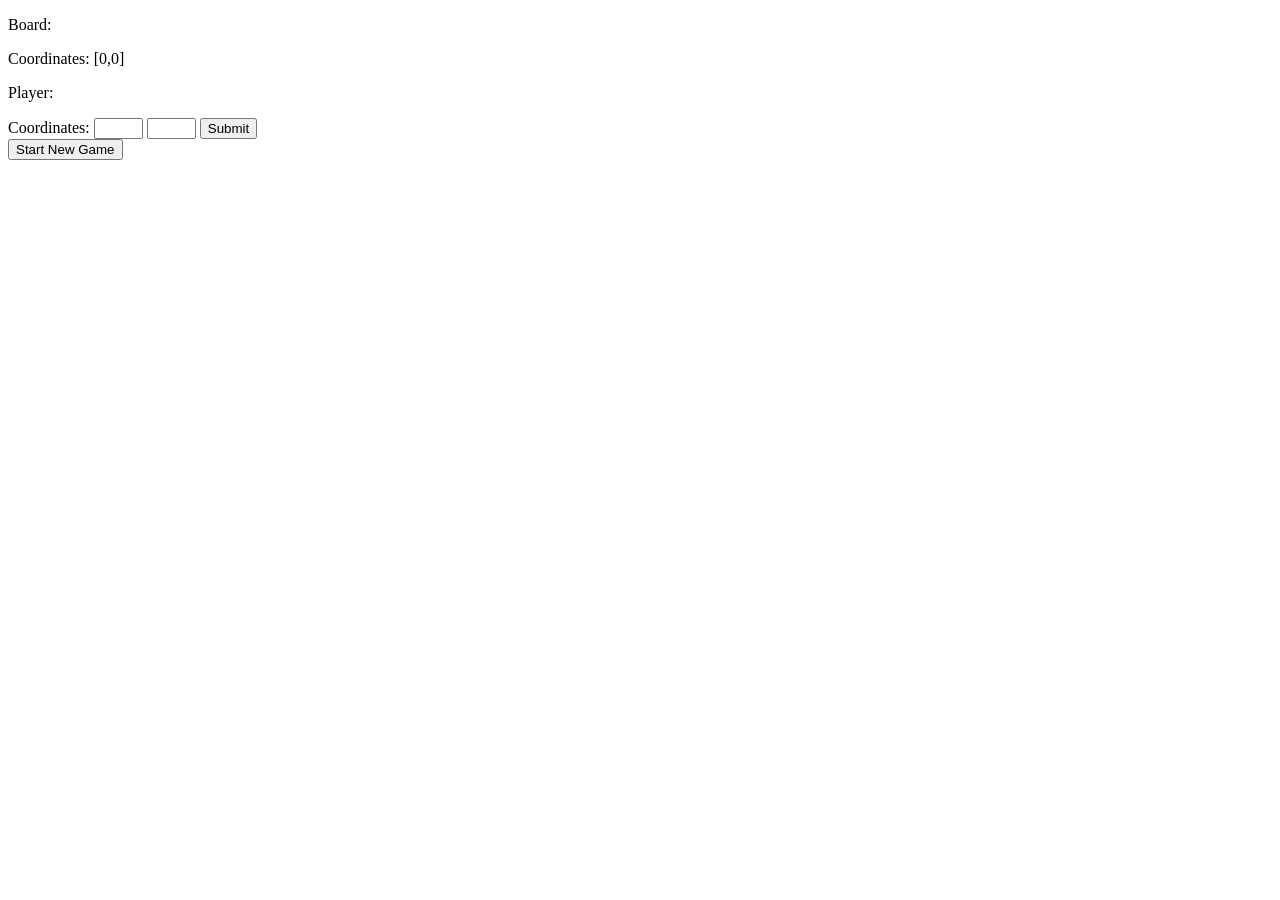
<file: app/2dim.html>
<!DOCTYPE html>
<html>
  <head>
    <title>Choose Coordinates</title>
    <script>

    let userId = localStorage.getItem("userId");

async function play2d(event) {
            event.preventDefault();
            const coords = [
        parseInt(document.getElementById("Coord0").value),
        parseInt(document.getElementById("Coord1").value),
    ];
    const response = await fetch("/play2d", {
        method: "POST",
        headers: { "Content-Type": "application/json" },
        body: JSON.stringify({ coords: coords, user_id: userId }),
    });


    
    if (!response.ok) {
    document.getElementById("number").innerHTML = "Server error: " + response.status;
}

    const data = await response.json();
    document.getElementById("number").innerHTML = coords;
    document.getElementById("board").innerHTML = data.textBoard;
    document.getElementById("player").innerHTML = data.player;

    if (data.victory) {
        document.getElementById("winner").innerHTML = "Player " + (-data.player) + " has won!";
    }
}

        
        


        async function startGame() {
            const response = await fetch("/start2dGame", {
                method: "POST",
                headers: { "Content-Type": "application/json" },
                body: JSON.stringify({ user_id: userId }),
            });

        if (!response.ok) {
            document.getElementById("board").innerHTML = "Server error: " + response.status;
            return;
        }
        
        const data = await response.json();
        userId = data.user_id;
        localStorage.setItem("userId", userId);
        document.getElementById("board").innerHTML = data.textBoard;
        document.getElementById("winner").innerHTML = "";
        document.getElementById("player").innerHTML = 1;
        }


    </script>
  </head>
  <body>
    <p>Board:<br><span id="board"></span></p>
    
    <p>Coordinates: <span id="number">[0,0]</span></p>
    <p>Player: <span id="player"></span></p>
    <form onsubmit = "play2d(event)">
        <label for="fname">Coordinates:</label>
        <input type="text" id="Coord0" name="fCoord0" size="4">
        <input type="text" id="Coord1" name="fCoord1" size="4">
        <input type="submit" value="Submit">
      </form>

      <button onclick="startGame()">Start New Game</button>
      <p><span id="winner"></span></p>
  </body>
</html>
</file>
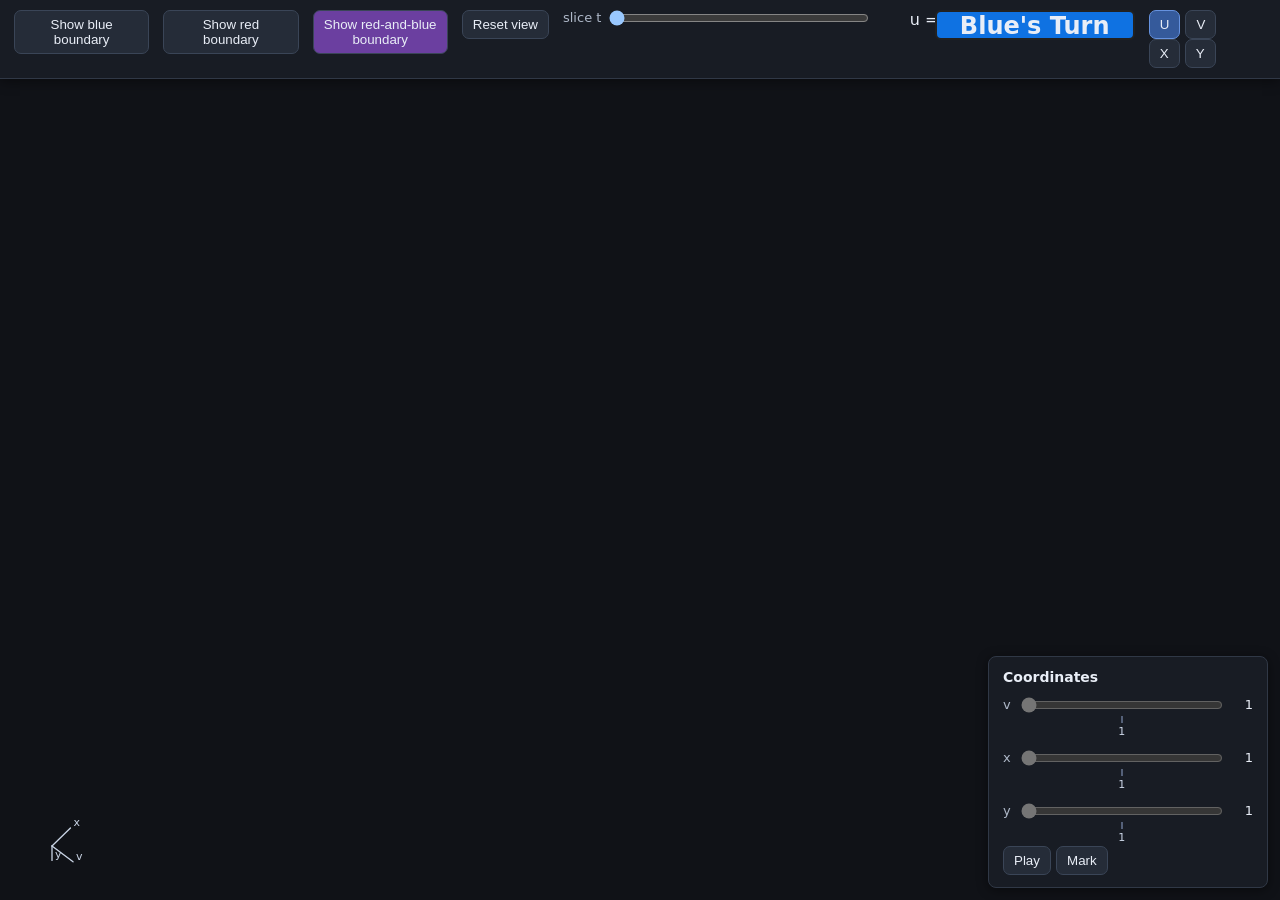
<file: app/4dview.html>
<!doctype html>
<html lang="en">
<head>
<meta charset="utf-8">
<meta name="viewport" content="width=device-width,initial-scale=1">
<title>4D Permutohedron Tessellation Slicer with Boundary Toggles</title>
<style>
  :root{
    color-scheme: dark;
    --bg:#101217; --panel:#181c24; --text:#e9eef7; --muted:#aeb8c8;
    --line:#303846; --btn:#252c38; --btnActive:#355a9b; --btnPurple:#5d3a7d;
  }
  *{box-sizing:border-box}
  html,body{margin:0;height:100%;background:var(--bg);color:var(--text);
    font-family:system-ui,-apple-system,Segoe UI,Roboto,Helvetica,Arial,sans-serif}
  #app{display:grid;grid-template-rows:auto 1fr;height:100%}
  #controls{
    display:grid;grid-template-columns:auto auto auto auto auto auto auto 1fr auto;
    gap:10px 14px;align-items:start;padding:10px 14px;background:var(--panel);
    border-bottom:1px solid var(--line);box-shadow:0 2px 12px #0007;z-index:2
  }
  label{font-size:13px;color:var(--muted);white-space:nowrap}
  input[type=number]{width:68px;background:#0e1117;color:var(--text);border:1px solid var(--line);
    border-radius:6px;padding:5px 7px}
  input[type=range]{width:100%}
  button{
    background:var(--btn);color:var(--text);border:1px solid #3a4557;border-radius:7px;
    padding:6px 10px;cursor:pointer
  }
  button:hover{background:#2c3544}
  button.toggle.active{background:var(--btnActive); border-color:#6692df}
  button.toggle.purple.active{background:var(--btnPurple); border-color:#9d7cc3}
  #canvasWrap{position:relative;min-height:0}
  #victoryBanner{
    position:absolute;top:16px;left:50%;transform:translateX(-50%);z-index:1;
    width:calc(100% - 32px);max-width:560px;padding:16px 24px;
    border-radius:8px;box-shadow:0 2px 12px #0007;color:#fff;
    font-size:clamp(24px,4vw,40px);font-weight:700;text-align:center;
    pointer-events:none;
  }
  canvas{display:block;width:100%;height:100%;cursor:grab;touch-action:none}
  canvas.dragging{cursor:grabbing}
  #coordPanel{
    position:absolute;right:12px;bottom:12px;width:280px;max-width:calc(100% - 24px);
    padding:12px 14px;background:var(--panel);border:1px solid var(--line);
    border-radius:8px;box-shadow:0 2px 12px #0007;
  }
  #coordPanel h2{margin:0 0 12px;font-size:14px;font-weight:600}
  .coordRow{display:grid;grid-template-columns:auto minmax(0,1fr) 2ch;gap:10px;align-items:start}
  .coordRow + .coordRow{margin-top:10px}
  .coordSlider{display:block;margin:0;accent-color:#6692df}
  .coordMarks{position:relative;height:24px;margin:3px 8px 0;pointer-events:none}
  .coordReadout{font-size:13px;text-align:right;font-variant-numeric:tabular-nums}
  #hud{
    position:absolute;left:12px;bottom:12px;padding:8px 10px;border-radius:7px;
    background:#0c0f15c9;border:1px solid #31394a;color:#dbe4f2;font-size:12px;
    line-height:1.45;pointer-events:none;backdrop-filter:blur(4px)
  }
  #TurnDisplay {
    width: 200px;
    height: 30px;
    font-size: 24px;
    font-weight: bold;
    text-align: center;
    margin-bottom: 8px;
    border-radius: 6px;
    border: 2px solid #222;
    color: #000
    background-color: #0f72e2;

}
  .sw{display:inline-block;width:10px;height:10px;border-radius:2px;margin-right:4px;vertical-align:-1px}
  .blue{background:#377dff}.red{background:#ff4f5e}.yellow{background:#ffd84d}
  .purple{background:#6b3fa0}
  .transparent{background:transparent;border:1px solid #d7e0ee}
  .timeBlock{
    display:grid;
    grid-template-columns:auto 1fr auto;
    gap:8px;
    align-items:start;
    min-width:300px;
  }
  .sliderStack{
    position:relative;
    min-width:260px;
    padding-bottom:20px;
  }
  #timeSlider{display:block;margin:0;width:100%}
  #snapMarks{
    position:absolute;left:0;right:0;top:24px;height:16px;
    pointer-events:none;
  }
  .tick{
    position:absolute;transform:translateX(-50%);
    font-size:11px;color:#cdd7e8;text-align:center;white-space:nowrap;
  }
  .tick::before{
    content:"";display:block;width:1px;height:7px;margin:0 auto 2px auto;
    background:#8fa4cb;
  }
  @media (max-width:1250px){
    #controls{grid-template-columns:auto auto auto auto auto 1fr auto;gap:8px 10px}
    .timeBlock{grid-column:1/-1}
  }
</style>
</head>
<body>
<div id="app">
  <div id="controls">
    <button id="the14BoundaryBtn" class="toggle">Show blue boundary</button>
    <button id="the23BoundaryBtn" class="toggle">Show red boundary</button>
    <button id="purpleBoundaryBtn" class="toggle purple">Show red-and-blue boundary</button>
    <button id="resetViewBtn">Reset view</button>

    <div class="timeBlock">
      <label for="timeSlider">slice t</label>
      <div class="sliderStack">
        <input id="timeSlider" type="range" min="1" max="3" step="0.001" value="1">
        <div id="snapMarks"></div>
      </div>
      <span id="timeReadout" style="min-width:112px;text-align:right;color:var(--text)">t = 1.000</span>
    </div>
    <div id="TurnDisplay"><span id="player"></span>'s Turn</div>
    <div class="bannerButtons">
        <button id="uBtn" class="toggle" type="button">U</button>
        <button id="vBtn" class="toggle" type="button">V</button>
        <button id="xBtn" class="toggle" type="button">X</button>
        <button id="yBtn" class="toggle" type="button">Y</button>
      </div>
    
    
  </div>

  <div id="canvasWrap">
    <canvas id="view"></canvas>
    <div id="victoryBanner" role="status" aria-atomic="true" hidden></div>
    <section id="coordPanel" aria-labelledby="coordPanelTitle">
      <h2 id="coordPanelTitle">Coordinates</h2>
      <div class="coordRow">
        <label for="coordSlider1"><div id="axisLabel1">a1</div></label>
        <div>
          <input id="coordSlider1" class="coordSlider" type="range" min="1" max="1" step="1" value="1">
          <div class="coordMarks" aria-hidden="true"></div>
        </div>
        <output class="coordReadout" for="coordSlider1">1</output>
      </div>
      <div class="coordRow">
        <label for="coordSlider2"><div id="axisLabel2">a2</div></label>
        <div>
          <input id="coordSlider2" class="coordSlider" type="range" min="1" max="1" step="1" value="1">
          <div class="coordMarks" aria-hidden="true"></div>
        </div>
        <output class="coordReadout" for="coordSlider2">1</output>
      </div>
      <div class="coordRow">
        <label for="coordSlider3"><div id="axisLabel3">a3</div></label>
        <div>
          <input id="coordSlider3" class="coordSlider" type="range" min="1" max="1" step="1" value="1">
          <div class="coordMarks" aria-hidden="true"></div>
        </div>
        <output class="coordReadout" for="coordSlider3">1</output>
      </div>
      <button id="playBtn">Play</button>
      <button id="markBtn">Mark</button>
    </section>
  </div>
</div>

<script>
"use strict";

const canvas = document.getElementById("view");
const ctx = canvas.getContext("2d");
const timeSlider = document.getElementById("timeSlider");
const timeReadout = document.getElementById("timeReadout");
const snapMarks = document.getElementById("snapMarks");
const resetViewBtn = document.getElementById("resetViewBtn");
const the14BoundaryBtn = document.getElementById("the14BoundaryBtn");
const the23BoundaryBtn = document.getElementById("the23BoundaryBtn");
const purpleBoundaryBtn = document.getElementById("purpleBoundaryBtn");
const coordSliders = [...document.querySelectorAll(".coordSlider")];
const coordReadouts = [...document.querySelectorAll(".coordReadout")];
const coordMarks = [...document.querySelectorAll(".coordMarks")];
const sliderCoords = [1,1,1];
let cells = JSON.parse(localStorage.getItem("renderCells") || "[]");
let timeCoord = JSON.parse(localStorage.getItem("timeCoord") || "0");
let curPlayer = JSON.parse(localStorage.getItem("curPlayer") || "0");
let gameId = new URLSearchParams(window.location.search).get("game_id");
let player = Number(new URLSearchParams(window.location.search).get("player"));
let botResponse 
if (((new URLSearchParams(window.location.search).get("botResponse")) || "false") === "true"){
    botResponse = true;
} else {
    botResponse = false;
}
let gameOver = false;
let checking = false;

const EPS = 1e-8;
function dot(a,b){ let s=0; for(let i=0;i<a.length;i++) s+=a[i]*b[i]; return s; }
function sub(a,b){ return a.map((x,i)=>x-b[i]); }
function mul(a,s){ return a.map(x=>x*s); }
function norm(a){ return Math.sqrt(dot(a,a)); }
function normalize(a){ const n=norm(a)||1; return mul(a,1/n); }
function cross(a,b){ return [a[1]*b[2]-a[2]*b[1], a[2]*b[0]-a[0]*b[2], a[0]*b[1]-a[1]*b[0]]; }
function mean3(points){
  const c=[0,0,0];
  if(points.length===0) return c;
  for(const p of points){ c[0]+=p[0]; c[1]+=p[1]; c[2]+=p[2]; }
  c[0]/=points.length; c[1]/=points.length; c[2]/=points.length;
  return c;
}
function edgeKey3(a,b){
  const qa = a.map(x=>Math.round(x*1e7)).join(",");
  const qb = b.map(x=>Math.round(x*1e7)).join(",");
  return qa < qb ? qa + "|" + qb : qb + "|" + qa;
}

const V5 = [];
for(let i=0;i<4;i++){
  const v = [-1,-1,-1,-1,-1];
  v[i]=4;
  V5.push(v);
}
const Q = [];
for(const vin of V5){
  let w = vin.slice();
  for(const q of Q) w = sub(w, mul(q, dot(w,q)));
  Q.push(normalize(w));
}
const B = V5.map(v => Q.map(q => dot(v,q)));
const BT = B[3][3];
const TSLICE_HALF_WIDTH = 1/5;

function mapH5to4(x){ return Q.map(q => dot(x,q)); }

function permutations(arr){
  const out=[];
  function rec(a,l){
    if(l===a.length){ out.push(a.slice()); return; }
    for(let i=l;i<a.length;i++){
      [a[l],a[i]]=[a[i],a[l]];
      rec(a,l+1);
      [a[l],a[i]]=[a[i],a[l]];
    }
  }
  rec(arr.slice(),0);
  return out;
}

const perms5 = permutations([-2,-1,0,1,2]);
const verts4 = perms5.map(mapH5to4);

const facetMasks = [];
for(let mask=1; mask<31; mask++){
  const k = [0,1,2,3,4].reduce((s,i)=>s+((mask>>i)&1),0);
  const rhs = k*(5-k)/2;
  facetMasks.push({mask,k,rhs});
}
function onFacet(v5, F){
  let s=0;
  for(let i=0;i<5;i++) if((F.mask>>i)&1) s+=v5[i];
  return Math.abs(s-F.rhs)<1e-7;
}
const vertFacet = perms5.map(v => facetMasks.map(F => onFacet(v,F)));

const edgeSet = new Set(), edges=[];
const vIndex = new Map(perms5.map((p,i)=>[p.join(","),i]));
for(let i=0;i<perms5.length;i++){
  const p=perms5[i];
  for(let val=-2; val<2; val++){
    const a=p.indexOf(val), b=p.indexOf(val+1);
    const q=p.slice(); [q[a],q[b]]=[q[b],q[a]];
    const j=vIndex.get(q.join(","));
    const lo=Math.min(i,j), hi=Math.max(i,j), key=lo+"-"+hi;
    if(!edgeSet.has(key)){
      edgeSet.add(key);
      const common=[];
      for(let f=0;f<facetMasks.length;f++) if(vertFacet[lo][f] && vertFacet[hi][f]) common.push(f);
      edges.push({i:lo,j:hi,facets:common});
    }
  }
}

let baseTauMin=Infinity, baseTauMax=-Infinity;
for(const p of verts4){
  baseTauMin=Math.min(baseTauMin,p[3]);
  baseTauMax=Math.max(baseTauMax,p[3]);
}

function key3(p){ return p.map(x=>Math.round(x*1e7)).join(","); }
function unique3(points){
  const m=new Map();
  for(const p of points) m.set(key3(p),p);
  return [...m.values()];
}
function orderPolygon(points){
  points=unique3(points);
  if(points.length<3) return points;
  const c=mean3(points);
  let u=null,n=null;
  for(let i=0;i<points.length && !n;i++){
    const a=sub(points[i],c);
    if(norm(a)<EPS) continue;
    for(let j=i+1;j<points.length;j++){
      const b=sub(points[j],c);
      const cr=cross(a,b);
      if(norm(cr)>1e-7){ u=normalize(a); n=normalize(cr); break; }
    }
  }
  if(!n) return points;
  const v=normalize(cross(n,u));
  return points.slice().sort((p1,p2)=>{
    const a=sub(p1,c), b=sub(p2,c);
    return Math.atan2(dot(a,v),dot(a,u))-Math.atan2(dot(b,v),dot(b,u));
  });
}

function slicePermutohedron(deltaTau){
  if(deltaTau < baseTauMin-1e-7 || deltaTau > baseTauMax+1e-7)
    return {faces:[], centroid:[0,0,0]};

  const facetPoints = Array.from({length:facetMasks.length},()=>[]);
  const all=[];
  for(const e of edges){
    const A=verts4[e.i], Bp=verts4[e.j];
    const ta=A[3], tb=Bp[3];
    const pts=[];
    if(Math.abs(ta-tb)<1e-10){
      if(Math.abs(deltaTau-ta)<1e-7){
        pts.push(A.slice(0,3), Bp.slice(0,3));
      }
    }else{
      const u=(deltaTau-ta)/(tb-ta);
      if(u>-1e-8 && u<1+1e-8){
        pts.push([
          A[0]+u*(Bp[0]-A[0]),
          A[1]+u*(Bp[1]-A[1]),
          A[2]+u*(Bp[2]-A[2])
        ]);
      }
    }
    for(const p of pts){
      all.push(p);
      for(const f of e.facets) facetPoints[f].push(p);
    }
  }

  const uniq = unique3(all);
  const centroid = mean3(uniq);
  const faces=[];
  for(let f=0; f<facetPoints.length; f++){
    const poly=orderPolygon(facetPoints[f]);
    if(poly.length>=3){
      const clean=[];
      for(let i=0;i<poly.length;i++){
        const prev=poly[(i+poly.length-1)%poly.length];
        const cur=poly[i];
        const next=poly[(i+1)%poly.length];
        if(norm(cross(sub(cur,prev),sub(next,cur)))>1e-7) clean.push(cur);
      }
      if(clean.length>=3) faces.push(clean);
    }
  }
  return {faces, centroid};
}

let N = cells.length;
let tNormMin=1, tNormMax=3, currentTNorm=1;
let yaw=-0.72, pitch=0.54, zoom=1;
let dragging=false, lastX=0,lastY=0;
let sliderDragging=false, snapRAF=null;
let globalCenter=[0,0,0];
let show14Boundary=false;
let show23Boundary=false;
let showPurpleBoundary=false;

function hash4(a,b,c,d,s){
  let x=(s ^ Math.imul(a,0x9e3779b1) ^ Math.imul(b,0x85ebca6b) ^
         Math.imul(c,0xc2b2ae35) ^ Math.imul(d,0x27d4eb2f))>>>0;
  x ^= x>>>16; x=Math.imul(x,0x7feb352d)>>>0;
  x ^= x>>>15; x=Math.imul(x,0x846ca68b)>>>0;
  x ^= x>>>16;
  return x>>>0;
}

function isBoundaryIndex(v){ return v === 0 || v === N+1; }

function is14BoundaryCell(a1,a2,a3,a4){
  return show14Boundary &&
    (a2 >= 1 && a2 <= N) &&
    (a3 >= 1 && a3 <= N) &&
    (a1 >= 0 && a1 <= N+1) &&
    (a4 >= 0 && a4 <= N+1) &&
    (isBoundaryIndex(a1) || isBoundaryIndex(a4));
}

function is23BoundaryCell(a1,a2,a3,a4){
  return show23Boundary &&
    (a1 >= 1 && a1 <= N) &&
    (a4 >= 1 && a4 <= N) &&
    (a2 >= 0 && a2 <= N+1) &&
    (a3 >= 0 && a3 <= N+1) &&
    (isBoundaryIndex(a2) || isBoundaryIndex(a3));
}

// Remaining outer-boundary cells in [0,N+1]^4 \ [1,N]^4 that are not in the
// blue boundary or red boundary. Equivalently: at least one of a1,a4 is on
// the boundary AND at least one of a2,a3 is on the boundary.
function isPurpleBoundaryCell(a1,a2,a3,a4){
  if(!showPurpleBoundary) return false;
  if(!(a1 >= 0 && a1 <= N+1 && a2 >= 0 && a2 <= N+1 && a3 >= 0 && a3 <= N+1 && a4 >= 0 && a4 <= N+1)) return false;
  if(is14BoundaryCell(a1,a2,a3,a4) || is23BoundaryCell(a1,a2,a3,a4)) return false;
  const out14 = isBoundaryIndex(a1) || isBoundaryIndex(a4);
  const out23 = isBoundaryIndex(a2) || isBoundaryIndex(a3);
  return out14 && out23;
}

function isInteriorCell(a1,a2,a3,a4){
  return (a1 >= 1 && a1 <= N) &&
         (a2 >= 1 && a2 <= N) &&
         (a3 >= 1 && a3 <= N) &&
         (a4 >= 1 && a4 <= N);
}

function cellExists(a1,a2,a3,a4){
  return isInteriorCell(a1,a2,a3,a4) || is14BoundaryCell(a1,a2,a3,a4) || is23BoundaryCell(a1,a2,a3,a4) || isPurpleBoundaryCell(a1,a2,a3,a4);
}

function colorIndex(a1,a2,a3,a4){
  if(timeCoord === 0 || timeCoord === 2) {
    if(is14BoundaryCell(a1,a2,a3,a4)) return 0;
    if(is23BoundaryCell(a1,a2,a3,a4)) return 1;}
  else{
    if(is14BoundaryCell(a1,a2,a3,a4)) return 1;
    if(is23BoundaryCell(a1,a2,a3,a4)) return 0;}

  if(isPurpleBoundaryCell(a1,a2,a3,a4)) return 4;

  let cellColor = cells[a1 - 1][a2 - 1][a3 - 1][a4 - 1];

  if (cellColor === 0 || cellColor === 1) return cellColor;

  if (a1 === sliderCoords[0] && a2 === sliderCoords[1] && a3 === sliderCoords[2]) return 5;
  
  return cells[a1 - 1][a2 - 1][a3 - 1][a4 - 1];
}

uBtn.addEventListener("click", ()=>{
 let timeCoord = JSON.parse(localStorage.getItem("timeCoord") || "0");
 if (timeCoord === 1 || timeCoord === 3) {
  swapBoundaries();
 }
 localStorage.setItem("timeCoord", 0);
 writeRenderCells();
 render();
 updateButtonStates();
});
xBtn.addEventListener("click", ()=>{
let timeCoord = JSON.parse(localStorage.getItem("timeCoord") || "0");
 if (timeCoord === 0 || timeCoord === 2) {
  swapBoundaries();
 }
 localStorage.setItem("timeCoord", 1);
 writeRenderCells();
 render();
 updateButtonStates();
});
vBtn.addEventListener("click", ()=>{
 let timeCoord = JSON.parse(localStorage.getItem("timeCoord") || "0");
 if (timeCoord === 1 || timeCoord === 3) {
  swapBoundaries();
 }
 localStorage.setItem("timeCoord", 2);
 writeRenderCells();
 render();
 updateButtonStates();
});
yBtn.addEventListener("click", ()=>{
 let timeCoord = JSON.parse(localStorage.getItem("timeCoord") || "0");
 if (timeCoord === 0 || timeCoord === 2) {
  swapBoundaries();
 }
 localStorage.setItem("timeCoord", 3);
 writeRenderCells();
 render();
 updateButtonStates();
});


function swapBoundaries(){
 let temp = show23Boundary;
 show23Boundary = show14Boundary;
 show14Boundary = temp;
}


const palettes = [
  {name:"blue",   rgb:[55,125,255]},
  {name:"red",    rgb:[255,79,94]},
  {name:"yellow", rgb:[255,216,77]},
  {name:"transparent", rgb:[225,234,246]},
  {name:"purple", rgb:[107,63,160]},
  {name:"green", rgb:[51,204,51]}
];

function center4(a1,a2,a3,a4){
  const aa=[a1,a2,a3,a4], c=[0,0,0,0];
  for(let i=0;i<4;i++) for(let k=0;k<4;k++) c[k]+=aa[i]*B[i][k];
  return c;
}
function recomputeGlobalCenter(){
  const c=center4((N+1)/2,(N+1)/2,(N+1)/2,(N+1)/2);
  globalCenter=c.slice(0,3);
}
function updateTickMarks(){
  snapMarks.innerHTML="";
  const span=tNormMax-tNormMin || 1;
  for(let k=tNormMin;k<=tNormMax;k++){
    const tick=document.createElement("div");
    tick.className="tick";
    tick.style.left=(100*(k-tNormMin)/span)+"%";
    tick.textContent=String(k);
    snapMarks.appendChild(tick);
  }
}
function setSliderToNorm(v){
  currentTNorm=Math.max(tNormMin, Math.min(tNormMax, v));
  timeSlider.value=currentTNorm;
}
function cancelSnap(){
  if(snapRAF!==null){ cancelAnimationFrame(snapRAF); snapRAF=null; }
}
function startSnap(){
  cancelSnap();
  const target=Math.max(tNormMin, Math.min(tNormMax, Math.round(currentTNorm)));
  function step(){
    const diff=target-currentTNorm;
    if(Math.abs(diff)<5e-4){
      setSliderToNorm(target);
      render();
      snapRAF=null;
      return;
    }
    setSliderToNorm(currentTNorm + diff*0.18);
    render();
    snapRAF=requestAnimationFrame(step);
  }
  snapRAF=requestAnimationFrame(step);
}
function updateButtonStates(){
  timeCoord = JSON.parse(localStorage.getItem("timeCoord") || "0");
  the14BoundaryBtn.classList.toggle("active", show14Boundary);
  the14BoundaryBtn.textContent = timeCoord === 1 || timeCoord === 3 ? (show14Boundary ? "Hide red boundary" : "Show red boundary") : (show14Boundary ? "Hide blue boundary" : "Show blue boundary");
  the23BoundaryBtn.classList.toggle("active", show23Boundary);
  the23BoundaryBtn.textContent = timeCoord === 1 || timeCoord === 3 ? (show23Boundary ? "Hide blue boundary" : "Show blue boundary") : (show23Boundary ? "Hide red boundary" : "Show red boundary");
  purpleBoundaryBtn.classList.toggle("active", showPurpleBoundary);
  purpleBoundaryBtn.textContent = showPurpleBoundary ? "Hide red-and-blue boundary" : "Show red-and-blue boundary";
  let axisNames = ["u", "x", "v", "y"];
  let renderOrder = [0,0,0,0];
        renderOrder[3] = JSON.parse(localStorage.getItem("timeCoord") || "0");
        if (renderOrder[3] === 0 || renderOrder[3] === 2){
          renderOrder[0] = 2 - renderOrder[3];
          renderOrder[1] = 1;
          renderOrder[2] = 3;
        }
        else {
          renderOrder[0] = 4 - renderOrder[3];
          renderOrder[1] = 0;
          renderOrder[2] = 2;
        }
    document.getElementById("axisLabel1").innerHTML = axisNames[renderOrder[0]];
    document.getElementById("axisLabel2").innerHTML = axisNames[renderOrder[1]];
    document.getElementById("axisLabel3").innerHTML = axisNames[renderOrder[2]];
    uBtn.classList.toggle("active", timeCoord === 0);
    xBtn.classList.toggle("active", timeCoord === 1);
    vBtn.classList.toggle("active", timeCoord === 2);
    yBtn.classList.toggle("active", timeCoord === 3);
}
function needsWideTimeRange(){
  return show14Boundary || showPurpleBoundary;
}
function updateTimeRange(keepValue=true){
  const old = currentTNorm;
  tNormMin = needsWideTimeRange() ? 0 : 1;
  tNormMax = needsWideTimeRange() ? (N+1) : N;
  timeSlider.min=tNormMin;
  timeSlider.max=tNormMax;
  timeSlider.step=Math.max(0.001, (tNormMax-tNormMin)/2000);
  if(keepValue){
    setSliderToNorm(old);
  }else{
    setSliderToNorm(Math.round((tNormMin+tNormMax)/2));
  }
  updateTickMarks();
}

function setCoordSlider(index,value){
  sliderCoords[index]=Math.max(1,Math.min(Math.max(1,N),Math.round(value)));
  coordSliders[index].value=sliderCoords[index];
  coordReadouts[index].value=sliderCoords[index];
}
function updateCoordSliders(){
  const max=Math.max(1,N);
  coordSliders.forEach((slider,index)=>{
    slider.max=max;
    slider.disabled=N<1;
    setCoordSlider(index,sliderCoords[index]);
    coordMarks[index].replaceChildren();
    for(let k=1;k<=max;k++){
      const tick=document.createElement("div");
      tick.className="tick";
      tick.style.left=(max===1 ? 50 : 100*(k-1)/(max-1))+"%";
      tick.textContent=String(k);
      coordMarks[index].appendChild(tick);
    }
  });
}

async function mark(coords){
    let markedCoords = JSON.parse(localStorage.getItem("markedCoords") || "[]");
    let coordOrder = JSON.parse(localStorage.getItem("coordOrder") || "[0,1,2,3]");
        for (let i = 0; i < markedCoords.length; i++) {
            if (markedCoords[i][0] === coords[0] && markedCoords[i][1] === coords[1] && markedCoords[i][2] === coords[2] && markedCoords[i][3] === coords[3]) {
              markedCoords.splice(i, 1);
              localStorage.setItem("markedCoords", JSON.stringify(markedCoords));
              const response = await fetch("/getBoard4d", {
              method: "POST",
              headers: { "Content-Type": "application/json" },
              body: JSON.stringify({ user_id: gameId, coordOrder: coordOrder}),
              });
            if (!response.ok) {
            document.getElementById("hexGrid").innerHTML = "Server error: " + response.status;
            return;
            }
            const data = await response.json();
            writeRenderCells();
            render();
            return;
          }
        }
        markedCoords.push(coords);
        localStorage.setItem("markedCoords", JSON.stringify(markedCoords));
        const response = await fetch("/getBoard4d", {
              method: "POST",
              headers: { "Content-Type": "application/json" },
              body: JSON.stringify({ user_id: gameId, coordOrder: coordOrder}),
              });
            if (!response.ok) {
            document.getElementById("hexGrid").innerHTML = "Server error: " + response.status;
            return;
            }
            const data = await response.json();
            writeRenderCells();
            render();
            return;
          }

function victory(winner){
  if(winner !== 1 && winner !== -1) return;
  const banner = document.getElementById("victoryBanner");
  banner.textContent = winner === 1 ? "Blue Has Won" : "Red Has Won";
  banner.style.backgroundColor = winner === 1 ? "#0f72e2" : "#d20d0d";
  banner.hidden = false;
  gameOver = true;
}

async function play(isMark = false) {
       if (curPlayer === -player){return;}
        let storedCells = JSON.parse(localStorage.getItem("storedCells") || "[]");
        localStorage.setItem("triangles", JSON.stringify([]));
        localStorage.setItem("edges", JSON.stringify([]));
        let coordOrder = JSON.parse(localStorage.getItem("coordOrder") || "[0,1,2,3]");
        timeCoord = JSON.parse(localStorage.getItem("timeCoord") || "0");
        let ogCoords = [0,0,0,0];

        ogCoords[timeCoord] = storedCells.length - Math.round(timeSlider.value);

        if (timeCoord === 0 || timeCoord === 2){
          ogCoords[2 - timeCoord] = storedCells.length - sliderCoords[0];
          ogCoords[1] = storedCells.length - sliderCoords[1];
          ogCoords[3] = storedCells.length - sliderCoords[2];
        }
        else{
          ogCoords[4 - timeCoord] = storedCells.length - sliderCoords[0];
          ogCoords[0] = storedCells.length - sliderCoords[1];
          ogCoords[2] = storedCells.length - sliderCoords[2];
        }

        let coords = [0,0,0,0];

        for (let i = 0; i < coords.length; i++) {
          coords[i] = ogCoords[coordOrder[i]];
        }

        if (isMark){
          mark(coords);
          return;
        }


        if (storedCells[coords[0]][coords[1]][coords[2]][coords[3]] !== 0){
          return;
        }
        console.log(coords);

        if (gameOver || !gameId) return;

        const response = await fetch("/play4d", {
          method: "POST",
          headers: { "Content-Type": "application/json" },
          body: JSON.stringify({ coords: coords, user_id: gameId, coordOrder: JSON.parse(localStorage.getItem("coordOrder") || "[0,1,2,3]"), botResponse: botResponse }),
        });

        if (!response.ok) {
          //document.getElementById("hexGrid").innerHTML = "Server error: " + response.status;
          return;
        }

        const data = await response.json();
        if (data.player === 1){
          curPlayer = 1;
          localStorage.setItem("curPlayer", JSON.stringify(curPlayer));
          document.getElementById("player").innerHTML = "Blue";
          document.getElementById("TurnDisplay").style.backgroundColor = "#0f72e2";
          //if (player === 0){
            //document.getElementById("sidebar").style.backgroundColor = "#0f72e2";
          //}
        }
        else{
          curPlayer = -1;
          localStorage.setItem("curPlayer", JSON.stringify(curPlayer));
          document.getElementById("player").innerHTML = "Red";
          document.getElementById("TurnDisplay").style.backgroundColor = "#d20d0d";
          //if (player === 0){
            //document.getElementById("sidebar").style.backgroundColor = "#d20d0d";
          //}
        }

        localStorage.setItem("storedCells", JSON.stringify(data.cells));
        writeRenderCells();

        rebuild();

        if (data.victory !== 0) {
            gameOver = true;
            victory(data.victory);
        }
        if (botResponse && data.victory === 0) {
            botMove();
        }
      }

function rebuild(){
  cells = JSON.parse(localStorage.getItem("renderCells") || "[]");
  timeCoord = JSON.parse(localStorage.getItem("timeCoord") || "0");
  N = cells.length;
  updateCoordSliders();
  recomputeGlobalCenter();
  updateTimeRange(true);
  zoom=1;
  updateButtonStates();
  render();
}

async function botMove() {
  const response = await fetch("/botMove", {
    method: "POST",
    headers: { "Content-Type": "application/json" },
    body: JSON.stringify({ user_id: gameId, coordOrder: JSON.parse(localStorage.getItem("coordOrder") || "[0,1,2,3]")}),
  });
  if (!response.ok) {
    document.getElementById("error").innerHTML = "Server error: " + response.status;
    return;
  }
  const data = await response.json();
        if (data.player === 1){
          curPlayer = 1;
          localStorage.setItem("curPlayer", JSON.stringify(curPlayer));
          document.getElementById("player").innerHTML = "Blue";
          document.getElementById("TurnDisplay").style.backgroundColor = "#0f72e2";
        }
        else{
          curPlayer = -1;
          localStorage.setItem("curPlayer", JSON.stringify(curPlayer));
          document.getElementById("player").innerHTML = "Red";
          document.getElementById("TurnDisplay").style.backgroundColor = "#d20d0d";
        }

        localStorage.setItem("storedCells", JSON.stringify(data.cells));
        writeRenderCells();

        rebuild();

        if (data.victory !== 0) {
            gameOver = true;
            victory(data.victory);
        }
}


function writeRenderCells(){
        const inputCells = JSON.parse(localStorage.getItem("storedCells") || "[]");
        const size = inputCells.length;
        let renderCells = Array.from({ length: size }, () =>
          Array.from({ length: size }, () =>
            Array.from({ length: size }, () => Array(size).fill(0))
          )
        );
        const coordOrder = JSON.parse(localStorage.getItem("coordOrder") || "[0,1,2,3]");
        let renderOrder = [0,0,0,0];
        renderOrder[3] = JSON.parse(localStorage.getItem("timeCoord") || "0");
        if (renderOrder[3] === 0 || renderOrder[3] === 2){
          renderOrder[0] = 2 - renderOrder[3];
          renderOrder[1] = 1;
          renderOrder[2] = 3;
        }
        else {
          renderOrder[0] = 4 - renderOrder[3];
          renderOrder[1] = 0;
          renderOrder[2] = 2;
        }
        const lastIndex = inputCells.length - 1;
        for (let i = 0; i < inputCells.length; i++) {
          for (let j = 0; j < inputCells[i].length; j++) {
            for (let k = 0; k < inputCells[i][j].length; k++) {
              for (let l = 0; l < inputCells[i][j][k].length; l++) {
                let subCoords = [i,j,k,l];
                let copyCell = inputCells[lastIndex - subCoords[coordOrder[0]]][lastIndex - subCoords[coordOrder[1]]][lastIndex - subCoords[coordOrder[2]]][lastIndex - subCoords[coordOrder[3]]];
                if (copyCell === 0){
                  renderCells[subCoords[renderOrder[0]]][subCoords[renderOrder[1]]][subCoords[renderOrder[2]]][subCoords[renderOrder[3]]] = 3;
                }
                else if (copyCell === 1){
                  renderCells[subCoords[renderOrder[0]]][subCoords[renderOrder[1]]][subCoords[renderOrder[2]]][subCoords[renderOrder[3]]] = 0;
                }
                else if (copyCell === -1){
                  renderCells[subCoords[renderOrder[0]]][subCoords[renderOrder[1]]][subCoords[renderOrder[2]]][subCoords[renderOrder[3]]] = 1;
                }
              }
            }
          }
        }
        let markedCoords = JSON.parse(localStorage.getItem("markedCoords") || "[]");
        markedCoords.forEach(coord => {
          let objectiveCoords = [0,0,0,0];
          for (let i = 0; i < objectiveCoords.length; i++) {
            objectiveCoords[coordOrder[i]] = lastIndex - coord[i];
          }
          if (renderCells[objectiveCoords[renderOrder[0]]][objectiveCoords[renderOrder[1]]][objectiveCoords[renderOrder[2]]][objectiveCoords[renderOrder[3]]] === 3){
            renderCells[objectiveCoords[renderOrder[0]]][objectiveCoords[renderOrder[1]]][objectiveCoords[renderOrder[2]]][objectiveCoords[renderOrder[3]]] = 2;
          }
        });
        localStorage.setItem("renderCells", JSON.stringify(renderCells));
        localStorage.setItem("needUpdate", "true");
      }

function rotatePoint(p){
  const cy=Math.cos(yaw), sy=Math.sin(yaw);
  const cp=Math.cos(pitch), sp=Math.sin(pitch);
  const x1=cy*p[0]-sy*p[1];
  const y1=sy*p[0]+cy*p[1];
  const z1=p[2];
  return [x1, cp*y1-sp*z1, sp*y1+cp*z1];
}
function fitScale(){
  const dpr=window.devicePixelRatio||1;
  const w=canvas.width/dpr, h=canvas.height/dpr;
  const extra = (show14Boundary || show23Boundary || showPurpleBoundary) ? 10 : 6;
  const span=Math.max(12, 6.3*N + extra);
  return Math.min(w,h)/span*zoom;
}
function shadeRGB(rgb,brightness,alpha){
  const b=Math.max(.35,Math.min(1.15,brightness));
  return `rgba(${Math.round(rgb[0]*b)},${Math.round(rgb[1]*b)},${Math.round(rgb[2]*b)},${alpha})`;
}

function render(){
  const rect=canvas.getBoundingClientRect(), dpr=window.devicePixelRatio||1;
  const W=Math.max(1,Math.round(rect.width*dpr)), H=Math.max(1,Math.round(rect.height*dpr));
  if(canvas.width!==W || canvas.height!==H){ canvas.width=W; canvas.height=H; }
  ctx.setTransform(dpr,0,0,dpr,0,0);
  const w=W/dpr,h=H/dpr;
  ctx.clearRect(0,0,w,h);
  ctx.fillStyle="#101217"; ctx.fillRect(0,0,w,h);

  currentTNorm=+timeSlider.value;
  const tau = BT * currentTNorm;
  let axisNames = ["u","x","v","y"];
  timeReadout.textContent=axisNames[timeCoord] + " = "+currentTNorm.toFixed(3);

  const active=[];
  const a4min = needsWideTimeRange() ? 0 : 1;
  const a4max = needsWideTimeRange() ? N+1 : N;
  for(let a4=a4min;a4<=a4max;a4++){
    const deltaTau=tau-BT*a4;
    if(deltaTau>=baseTauMin-1e-7 && deltaTau<=baseTauMax+1e-7){
      active.push({a4,deltaTau,shape:slicePermutohedron(deltaTau)});
    }
  }

  const scale=fitScale(), ox=w/2, oy=h/2;
  const primitives=[];

  function worldToRot(p,shift){
    return rotatePoint([
      p[0]+shift[0]-globalCenter[0],
      p[1]+shift[1]-globalCenter[1],
      p[2]+shift[2]-globalCenter[2]
    ]);
  }
  function screen(r){ return [ox+scale*r[0], oy-scale*r[1]]; }

  let visibleCells=0, filledCells=0, edgeOnlyCells=0;
  let counts=[0,0,0,0,0];

  const a1min = needsWideTimeRange() ? 0 : 1;
  const a1max = needsWideTimeRange() ? N+1 : N;
  const a23min = (show23Boundary || showPurpleBoundary) ? 0 : 1;
  const a23max = (show23Boundary || showPurpleBoundary) ? N+1 : N;

  for(const layer of active){
    const a4=layer.a4, shape=layer.shape;
    for(let a1=a1min;a1<=a1max;a1++) for(let a2=a23min;a2<=a23max;a2++) for(let a3=a23min;a3<=a23max;a3++){
      if(!cellExists(a1,a2,a3,a4)) continue;

      const c=center4(a1,a2,a3,a4), shift=c.slice(0,3);
      const ci=colorIndex(a1,a2,a3,a4);
      const pal=palettes[ci];
      visibleCells++;
      counts[ci]++;
      if(ci===3) edgeOnlyCells++; else filledCells++;

      const polyCenterRot = worldToRot(shape.centroid, shift);
      const transparentEdgeMap = new Map();

      for(const face of shape.faces){
        let rr=face.map(p=>worldToRot(p,shift));
        if(rr.length < 3) continue;

        let n = cross(sub(rr[1],rr[0]), sub(rr[2],rr[0]));
        const fc = mean3(rr);
        if(dot(n, sub(fc, polyCenterRot)) < 0){
          rr = rr.slice().reverse();
          n = mul(n, -1);
        }

        if(ci===3){
          for(let i=0;i<rr.length;i++){
            const A = rr[i], B = rr[(i+1)%rr.length];
            const key = edgeKey3(A,B);
            if(!transparentEdgeMap.has(key)) transparentEdgeMap.set(key, {a:A, b:B});
          }
        } else if(n[2] > 1e-7){
          const light=normalize([-.35,.5,1]);
          const br=.58+.42*Math.abs(dot(normalize(n),light));
          primitives.push({
            type:"face",
            z: rr.reduce((s,p)=>s+p[2],0)/rr.length,
            pts: rr.map(screen),
            fill: shadeRGB(pal.rgb, br, 1.0)
          });
        }
      }

      if(ci===3){
        for(const seg of transparentEdgeMap.values()){
          primitives.push({
            type:"edge",
            z: 0.5*(seg.a[2] + seg.b[2]),
            a: screen(seg.a),
            b: screen(seg.b)
          });
        }
      }
    }
  }

  primitives.sort((a,b)=>a.z-b.z);
  ctx.lineJoin="round";
  ctx.lineCap="round";

  for(const prim of primitives){
    if(prim.type === "face"){
      ctx.beginPath();
      ctx.moveTo(prim.pts[0][0], prim.pts[0][1]);
      for(let i=1;i<prim.pts.length;i++) ctx.lineTo(prim.pts[i][0], prim.pts[i][1]);
      ctx.closePath();
      ctx.fillStyle = prim.fill;
      ctx.fill();
    } else {
      ctx.beginPath();
      ctx.moveTo(prim.a[0], prim.a[1]);
      ctx.lineTo(prim.b[0], prim.b[1]);
      ctx.lineWidth = 1.1;
      ctx.strokeStyle = "rgba(225,234,246,0.98)";
      ctx.stroke();
    }
  }

  const axisOrigin=[52,h-54], axisLen=28;
  let axisLabels = ["u","x","v","y"];
  let renderOrder = [0,0,0,0];
        renderOrder[3] = JSON.parse(localStorage.getItem("timeCoord") || "0");
        if (renderOrder[3] === 0 || renderOrder[3] === 2){
          renderOrder[0] = 2 - renderOrder[3];
          renderOrder[1] = 1;
          renderOrder[2] = 3;
        }
        else {
          renderOrder[0] = 4 - renderOrder[3];
          renderOrder[1] = 0;
          renderOrder[2] = 2;
        }
  const axes=[
    {v:rotatePoint([1,0,0]),label:axisLabels[renderOrder[0]]},
    {v:rotatePoint([0,1,0]),label:axisLabels[renderOrder[1]]},
    {v:rotatePoint([0,0,1]),label:axisLabels[renderOrder[2]]},
  ];
  ctx.font="11px system-ui"; ctx.fillStyle="#cad5e6"; ctx.strokeStyle="#cad5e6"; ctx.lineWidth=1.3;
  for(const a of axes){
    const ex=axisOrigin[0]+axisLen*a.v[0], ey=axisOrigin[1]-axisLen*a.v[1];
    ctx.beginPath(); ctx.moveTo(axisOrigin[0],axisOrigin[1]); ctx.lineTo(ex,ey); ctx.stroke();
    ctx.fillText(a.label,ex+3,ey-2);
  }

  const totalInterior = N**4;
  const shellCount = ((N+2)*(N+2) - N*N) * N*N;          // blue-only shell count, same for red shell
  const purpleCount = showPurpleBoundary ? (((N+2)*(N+2) - N*N) ** 2) : 0; // corner/edge product shell
  const totalBlueBoundary = show14Boundary ? shellCount : 0;
  const totalRedBoundary = show23Boundary ? shellCount : 0;
  const totalPurpleBoundary = purpleCount;
  const totalCells = totalInterior + totalBlueBoundary + totalRedBoundary + totalPurpleBoundary;

  const layerText=active.length ? active.map(x=>x.a4).join(", ") : "none";
  const nearest = Math.max(tNormMin, Math.min(tNormMax, Math.round(currentTNorm)));
  const offset = Math.abs(currentTNorm - nearest);
  const inTO = (offset < TSLICE_HALF_WIDTH - 1e-6);
}

coordSliders.forEach((slider,index)=>{
  slider.addEventListener("input",()=>{
    setCoordSlider(index,slider.valueAsNumber);
    render();
  });
});

timeSlider.addEventListener("input",()=>{ cancelSnap(); currentTNorm=+timeSlider.value; render(); });
timeSlider.addEventListener("pointerdown",()=>{ sliderDragging=true; cancelSnap(); });
document.addEventListener("pointerup",()=>{ if(sliderDragging){ sliderDragging=false; startSnap(); }});
timeSlider.addEventListener("change",()=>{ if(!sliderDragging) startSnap(); });

resetViewBtn.addEventListener("click",()=>{ yaw=-0.72; pitch=0.54; zoom=1; render(); });
playBtn.addEventListener("click",()=>{ play(); });

setInterval(()=>{
  if (localStorage.getItem("needUpdate") === "true"){
    localStorage.setItem("needUpdate", "false");
    rebuild();
  }
}, 1000);

markBtn.addEventListener("click", ()=>{ play(true); });

the14BoundaryBtn.addEventListener("click", ()=>{
  show14Boundary = !show14Boundary;
  cancelSnap();
  updateTimeRange(true);
  updateButtonStates();
  render();
});
the23BoundaryBtn.addEventListener("click", ()=>{
  show23Boundary = !show23Boundary;
  cancelSnap();
  updateButtonStates();
  render();
});
purpleBoundaryBtn.addEventListener("click", ()=>{
  showPurpleBoundary = !showPurpleBoundary;
  cancelSnap();
  updateTimeRange(true);
  updateButtonStates();
  render();
});

canvas.addEventListener("pointerdown",e=>{
  dragging=true; lastX=e.clientX; lastY=e.clientY; canvas.classList.add("dragging");
  canvas.setPointerCapture(e.pointerId);
});
canvas.addEventListener("pointermove",e=>{
  if(!dragging) return;
  const dx=e.clientX-lastX, dy=e.clientY-lastY;
  lastX=e.clientX; lastY=e.clientY;
  yaw += dx*0.008;
  pitch += dy*0.008;
  pitch=Math.max(-1.52,Math.min(1.52,pitch));
  render();
});
canvas.addEventListener("pointerup",()=>{ dragging=false; canvas.classList.remove("dragging"); });
canvas.addEventListener("pointercancel",()=>{ dragging=false; canvas.classList.remove("dragging"); });
canvas.addEventListener("wheel",e=>{
  e.preventDefault();
  zoom *= Math.exp(-e.deltaY*0.001);
  zoom=Math.max(.18,Math.min(8,zoom));
  render();
},{passive:false});
window.addEventListener("resize",render);

curPlayer = JSON.parse(localStorage.getItem("curPlayer") || "0");
if (curPlayer === 1){
          document.getElementById("player").innerHTML = "Blue";
          document.getElementById("TurnDisplay").style.backgroundColor = "#0f72e2";
          //if (player === 0){
            //document.getElementById("sidebar").style.backgroundColor = "#0f72e2";
          //}
        }
        else{
          document.getElementById("player").innerHTML = "Red";
          document.getElementById("TurnDisplay").style.backgroundColor = "#d20d0d";
          //if (player === 0){
            //document.getElementById("sidebar").style.backgroundColor = "#d20d0d";
          //}
        }

    async function checkPlayer() {
      if (checking) {return;}
      checking = true;
      if (curPlayer !== JSON.parse(localStorage.getItem("curPlayer") || "0")) {
        curPlayer = JSON.parse(localStorage.getItem("curPlayer") || "0");
        if (curPlayer === 1) {
          document.getElementById("player").innerHTML = "Blue";
          document.getElementById("TurnDisplay").style.backgroundColor = "#0f72e2";
          //if (player === 0){
            //document.getElementById("sidebar").style.backgroundColor = "#0f72e2";
          //}
        }
        else {
          document.getElementById("player").innerHTML = "Red";
          document.getElementById("TurnDisplay").style.backgroundColor = "#d20d0d";
          //if (player === 0){
            //  document.getElementById("sidebar").style.backgroundColor = "#d20d0d";
          //}
        }
        checking = false;
        return;
      }
      if (player === curPlayer || player === 0) {checking = false; return;}
      const response = await fetch("/getPlayer", {
        method: "POST",
        headers: { "Content-Type": "application/json" },
        body: JSON.stringify({ user_id: gameId }),
      });
      if (!response.ok) {
        document.getElementById("error").innerHTML = "Server error: " + response.status;
        checking = false;
        return;
      }
      const data = await response.json();
      if (curPlayer === data.player) {checking = false; return;}

      curPlayer = data.player;
      localStorage.setItem("curPlayer", JSON.stringify(curPlayer));
      if (curPlayer === 1) {
        document.getElementById("player").innerHTML = "Blue";
        document.getElementById("TurnDisplay").style.backgroundColor = "#0f72e2";
      }
      else {
        document.getElementById("player").innerHTML = "Red";
        document.getElementById("TurnDisplay").style.backgroundColor = "#d20d0d";
      }
      let coordOrder = JSON.parse(localStorage.getItem("coordOrder") || "[0,1,2,3]");
      const response2 = await fetch("/getBoard4d", {
        method: "POST",
        headers: { "Content-Type": "application/json" },
        body: JSON.stringify({ user_id: gameId, coordOrder: coordOrder }),
      });
      if (!response.ok) {
        document.getElementById("error").innerHTML = "Server error: " + response.status;
        return;
      }
      const data2 = await response2.json();
      
      writeRenderCells(data2.board);
      render();

      if (data2.victory !== 0) {
        gameOver = true;
        victory(data2.victory);
      }
      checking = false;
    }

    //setInterval(checkPlayer, 1000);

rebuild();
</script>
</body>
</html>
</file>
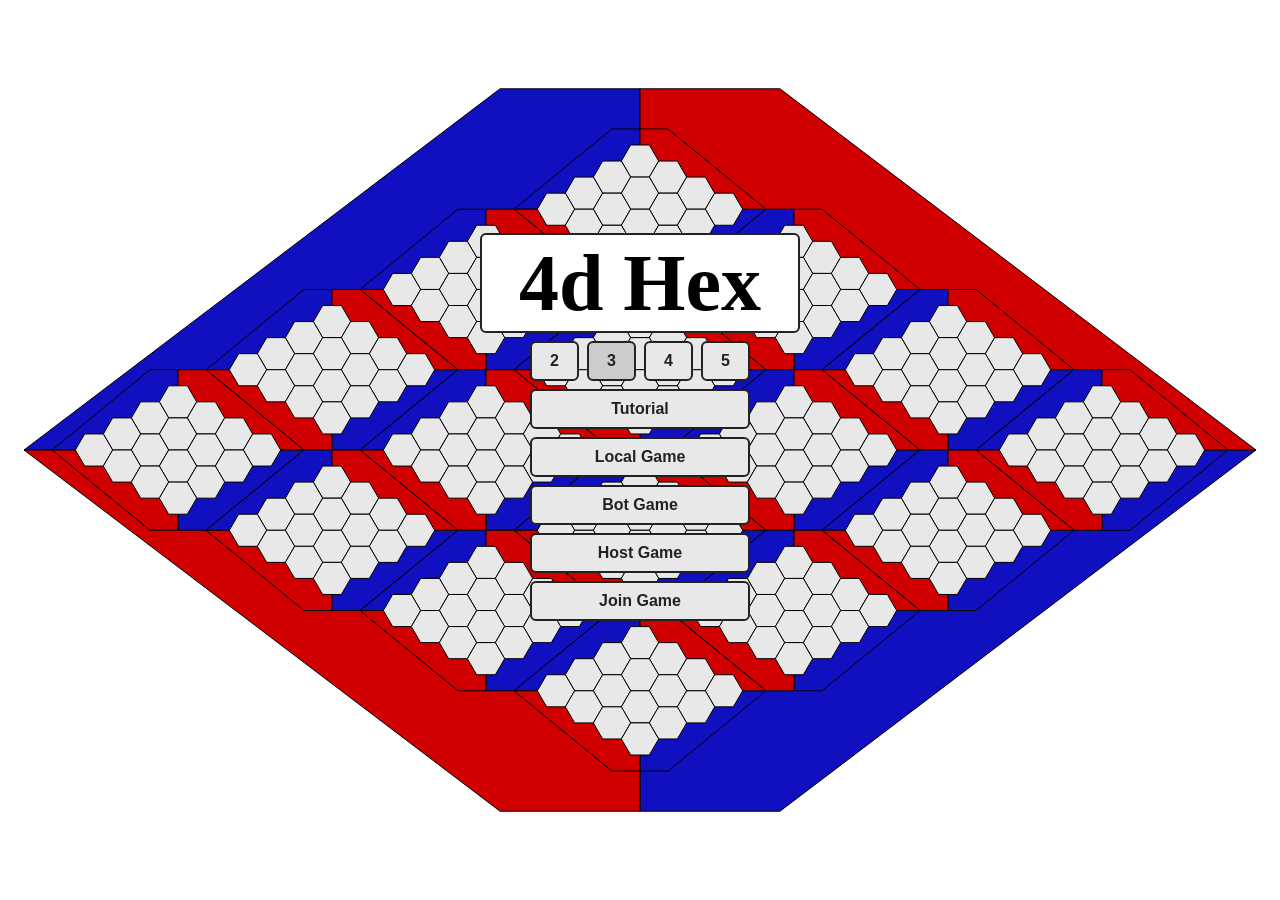
<file: app/menu.html>
<!DOCTYPE html>
<html>
  <head>
    <meta name="viewport" content="width=device-width, initial-scale=1">
    <title>4d Hex</title>
    <style>
    :root {
  --menu-bg: #565656;
  --menu-btn-bg: #e8e8e8;
  --menu-btn-hover: #d0d0d0;
  --menu-btn-text: #222;
  --menu-blue: #0f72e2;
  --menu-red: #d20d0d;
  --menu-radius: 6px;
}
* {
  box-sizing: border-box;
}
html, body {
  margin: 0;
  width: 100%;
}
#container {
  height: 100vh;
  height: 100dvh;
  position: relative;
  width: 100%;
  padding: clamp(12px, 2vw, 24px);
  display: flex;
  align-items: center;
  justify-content: center;
  overflow: hidden;
}
#myCanvas {
  position: absolute;
  inset: 0;
  display: block;
  height: 100%;
  width: 100%;
}
#overlay {
  position: relative;
  display: flex;
  flex-direction: column;
  gap: 8px;
  width: min(320px, 100%);
  max-height: 100%;
  align-items: center;
  overflow-y: auto;
}
#controls {
  display: flex;
  flex-direction: column;
  flex-shrink: 0;
  gap: 8px;
  width: min(220px, 100%);
}
#size-buttons {
  display: grid;
  grid-auto-flow: column;
  grid-auto-columns: minmax(0, 1fr);
  gap: 8px;
}
#playerPanel {
  top: 50%;
  left: 50%;
  transform: translate(-50%, -50%);
  position: absolute;
  display: flex;
  gap: clamp(4px, 1vw, 8px);
  width: min(500px, calc(100% - 24px));
  padding: 8px;
  align-items: center;
  visibility: hidden;
  background-color: #fff;
  border-radius: 6px;
  border: 2px solid #222;
  color: #000;
}
.playerPanel-btn, .main-btn, .size-btn {
  min-width: 0;
  min-height: 40px;
  padding: 8px;
  cursor: pointer;
  border-radius: 6px;
  border: 2px solid #222;
  background-color: #e8e8e8;
  color: #222;
  white-space: nowrap;
}
.playerPanel-btn {
  flex: 1;
  padding-inline: clamp(2px, 1vw, 8px);
  font-size: clamp(11px, 3.3vw, 14px);
}
.main-btn, .size-btn {
  width: 100%;
  font-size: 16px;
  font-weight: bold;
}
#title {
  flex-shrink: 0;
  width: 100%;
  padding: 4px 8px;
  font-size: clamp(40px, 10vw, 80px);
  line-height: 1.1;
  font-weight: bold;
  text-align: center;
  white-space: nowrap;
  background-color: #fff;
  border-radius: 6px;
  border: 2px solid #222;
  color: #000;
}
#controls form, #game-id-input {
  width: 100%;
  min-width: 0;
}
#game-id-input {
  padding: 8px;
  font-size: 16px;
}
@media (max-height: 500px) {
  #overlay, #controls {
    gap: 4px;
  }
  #title {
    font-size: clamp(32px, 10vh, 48px);
  }
  .main-btn, .size-btn {
    min-height: 32px;
    padding-block: 4px;
  }
}
    </style>
    <script>
        let hexSize = 50;
        let size = 3;
        let botResponse = false;
        let game_id = "";

        function setSize(newSize) {
            document.getElementById("size-btn-" + size).style.backgroundColor = "#e8e8e8";
            document.getElementById("size-btn-" + newSize).style.backgroundColor = "#ccc";
            size = newSize;
        }


        async function localGame() {
            const response = await fetch("/getId");
            const data = await response.json();
            const coordOrder = [0, 2, 1, 3];
            const response2 = await fetch("/start4dGame", {
                method: "POST",
                headers: { "Content-Type": "application/json" },
                body: JSON.stringify({ user_id: data.user_id, size: size, coordOrder: coordOrder }),
            });
            const data2 = await response2.json();
            localStorage.setItem("cells", JSON.stringify(data2.cells));
            localStorage.setItem("markedCoords", JSON.stringify([]));
            window.location.href = "/playGame?size=" + size + "&game_id=" + data.user_id + "&player=0";
        }

        async function botGame() {
            const response = await fetch("/getId");
            const data = await response.json();
            const coordOrder = [0, 2, 1, 3];
            const response2 = await fetch("/start4dGame", {
                method: "POST",
                headers: { "Content-Type": "application/json" },
                body: JSON.stringify({ user_id: data.user_id, size: size, coordOrder: coordOrder }),
            });
            const data2 = await response2.json();
            localStorage.setItem("cells", JSON.stringify(data2.cells));
            game_id = data.user_id;
            botResponse = true;
            document.getElementById("playerPanel").style.visibility = "visible";
        }





    function render4dHexGrid() {
        var c = document.getElementById("myCanvas");
        var ctx = c.getContext("2d");
        ctx.strokeStyle = "black";

        axes = [1, -1, 1, -1];

        ctx.clearRect(0, 0, c.width, c.height);

        centerX = c.width / 2;
        centerY = c.height / 2;

        ctx.beginPath();
        ctx.moveTo(centerX, centerY);
        ctx.lineTo(centerX, centerY - ((4 + .5) * (4 + 1) * hexSize * .43));
        ctx.lineTo(centerX - ((4 + 1) * hexSize * .75), centerY - ((4 + .5) * (4 + 1) * hexSize * .43));
        ctx.lineTo(centerX - (4 * (4 + 1.5) * hexSize * .75), centerY);
        ctx.lineTo(centerX, centerY);
        ctx.fillStyle = axes[0] === 1 ? '#1010c0' : '#d00000';
        ctx.fill();
        ctx.stroke();

        ctx.beginPath();
        ctx.moveTo(centerX, centerY);
        ctx.lineTo(centerX, centerY + ((4 + .5) * (4 + 1) * hexSize * .43));
        ctx.lineTo(centerX + ((4 + 1) * hexSize * .75), centerY + ((4 + .5) * (4 + 1) * hexSize * .43));
        ctx.lineTo(centerX + (4 * (4 + 1.5) * hexSize * .75), centerY);
        ctx.lineTo(centerX, centerY);
        ctx.fillStyle = axes[0] === 1 ? '#1010c0' : '#d00000';
        ctx.fill();
        ctx.stroke();

        ctx.beginPath();
        ctx.moveTo(centerX, centerY);
        ctx.lineTo(centerX, centerY - ((4 + .5) * (4 + 1) * hexSize * .43));
        ctx.lineTo(centerX + ((4 + 1) * hexSize * .75), centerY - ((4 + .5) * (4 + 1) * hexSize * .43));
        ctx.lineTo(centerX + (4 * (4 + 1.5) * hexSize * .75), centerY);
        ctx.lineTo(centerX, centerY);
        ctx.fillStyle = axes[1] === 1 ? '#1010c0' : '#d00000';
        ctx.fill();
        ctx.stroke();

        ctx.beginPath();
        ctx.moveTo(centerX, centerY);
        ctx.lineTo(centerX, centerY + ((4 + .5) * (4 + 1) * hexSize * .43));
        ctx.lineTo(centerX - ((4 + 1) * hexSize * .75), centerY + ((4 + .5) * (4 + 1) * hexSize * .43));
        ctx.lineTo(centerX - (4 * (4 + 1.5) * hexSize * .75), centerY);
        ctx.lineTo(centerX, centerY);
        ctx.fillStyle = axes[1] === 1 ? '#1010c0' : '#d00000';
        ctx.fill();
        ctx.stroke();

        for (let i = 0; i < 4; i++) {
          for (let j = 0; j < 4; j++) {
            x = centerX + (((i - j) * hexSize * .75) * (4 + 1.5))
            y = centerY + (((i + j) * hexSize * .43) * (4 + 1)) - ((4 - 1) * (4 + 1) * hexSize * .43)
            render2dHexGrid(x, y, ctx, axes);
          }
        }

        function render2dHexGrid(baseX, baseY, ctx, axes) {

            ctx.beginPath();
            ctx.moveTo(baseX, baseY);
            ctx.lineTo(baseX, baseY - ((4 + 1) * hexSize * .43));
            ctx.lineTo(baseX - (hexSize * .75), baseY - ((4 + 1) * hexSize * .43));
            ctx.lineTo(baseX - ((4 + .5) * hexSize * .75), baseY);
        ctx.lineTo(baseX, baseY);
        ctx.fillStyle = axes[2] === 1 ? '#1010c0' : '#d00000';
        ctx.fill();
        ctx.stroke();

        ctx.beginPath();
        ctx.moveTo(baseX, baseY);
            ctx.lineTo(baseX, baseY + ((4 + 1) * hexSize * .43));
            ctx.lineTo(baseX + (hexSize * .75), baseY + ((4 + 1) * hexSize * .43));
            ctx.lineTo(baseX + ((4 + .5) * hexSize * .75), baseY);
        ctx.lineTo(baseX, baseY);
        ctx.fillStyle = axes[2] === 1 ? '#1010c0' : '#d00000';
        ctx.fill();
        ctx.stroke();

        ctx.beginPath();
        ctx.moveTo(baseX, baseY);
        ctx.lineTo(baseX, baseY + ((4 + 1) * hexSize * .43));
        ctx.lineTo(baseX - (hexSize * .75), baseY + ((4 + 1) * hexSize * .43));
        ctx.lineTo(baseX - ((4 + .5) * hexSize * .75), baseY);
        ctx.lineTo(baseX, baseY);
        ctx.fillStyle = axes[3] === 1 ? '#1010c0' : '#d00000';
        ctx.fill();
        ctx.stroke();

        ctx.beginPath();
        ctx.moveTo(baseX, baseY);
        ctx.lineTo(baseX, baseY - ((4 + 1) * hexSize * .43));
        ctx.lineTo(baseX + (hexSize * .75), baseY - ((4 + 1) * hexSize * .43));
        ctx.lineTo(baseX + ((4 + .5) * hexSize * .75), baseY);
        ctx.lineTo(baseX, baseY);
        ctx.fillStyle = axes[3] === 1 ? '#1010c0' : '#d00000';
        ctx.fill();
        ctx.stroke();

            for (let i = 0; i < 4; i++) {
              for (let j = 0; j < 4; j++) {
                x = baseX + ((i - j) * hexSize * .75)
                y = baseY + ((i + j) * hexSize * .43) - ((4 - 1) * hexSize * .43)
                drawHex(x, y, ctx);
              }
            }
        }

    }

    function genHex(x, y, ctx) {
        ctx.beginPath();
        ctx.moveTo(x + (hexSize / 4), y - (hexSize * .43));
        ctx.lineTo(x + (hexSize / 2), y);
        ctx.lineTo(x + (hexSize / 4), y + (hexSize * .43));
        ctx.lineTo(x - (hexSize / 4), y + (hexSize * .43));
        ctx.lineTo(x - (hexSize / 2), y);
        ctx.lineTo(x - (hexSize / 4), y - (hexSize * .43));
        ctx.closePath();
      }



      function drawHex(x, y, ctx) {
        genHex(x, y, ctx);
        ctx.fillStyle = "#e8e8e8";
        ctx.fill();
        ctx.stroke();
      }

      function resizeCanvas() {
        const canvas = document.getElementById("myCanvas");
        const bounds = canvas.getBoundingClientRect();
        canvas.width = Math.max(1, Math.round(bounds.width));
        canvas.height = Math.max(1, Math.round(bounds.height));
        const padding = Math.min(24, Math.min(canvas.width, canvas.height) * 0.05);
        // The size-4 board, including its colored edges, spans these hex-size units.
        const boardWidth = 2 * 4 * (4 + 1.5) * 0.75;
        const boardHeight = 2 * (4 + 0.5) * (4 + 1) * 0.43;
        hexSize = Math.min(
          (canvas.width - 2 * padding) / boardWidth,
          (canvas.height - 2 * padding) / boardHeight
        );
        render4dHexGrid();
      }

      document.addEventListener("DOMContentLoaded", () => {
        resizeCanvas();
        new ResizeObserver(resizeCanvas).observe(document.getElementById("container"));
        document.getElementById("size-btn-3").style.backgroundColor = "#ccc";
    });

    async function onlineGame() {
        const response = await fetch("/getId");
        const data = await response.json();
        const coordOrder = [0, 2, 1, 3];
            const response2 = await fetch("/start4dGame", {
                method: "POST",
                headers: { "Content-Type": "application/json" },
                body: JSON.stringify({ user_id: data.user_id, size: size, coordOrder: coordOrder }),
            });
            const data2 = await response2.json();
            localStorage.setItem("cells", JSON.stringify(data2.cells));
            document.getElementById("game-id-input").value = data.user_id;
            document.getElementById("playerPanel").style.visibility = "visible";
    }

    async function joinGame(player, event = null) {
        if (event) {
            event.preventDefault();
        }
        const game_id = String(document.getElementById("game-id-input").value);
        const response = await fetch("/joinGame", {
            method: "POST",
            headers: { "Content-Type": "application/json" },
            body: JSON.stringify({ user_id: game_id, player: player }),
        });
        const data = await response.json();
        if (data.error) {
            alert(data.error);
            return;
        }
        localStorage.setItem("cells", JSON.stringify(data.cells));
        localStorage.setItem("markedCoords", JSON.stringify([]));
        window.location.href = "/playGame?size=" + data.cells.length + "&game_id=" + game_id + "&player=" + data.player + "&isHost=" + data.isHost;
    }

    function startJoin() {
        if (document.getElementById("game-id-input").style.visibility === "visible") {
            joinGame(0);
        }
        document.getElementById("game-id-input").style.visibility = "visible";
    }

    async function startTutorial() {
        const response = await fetch("/getId");
        const data = await response.json();
        localStorage.setItem("markedCoords", JSON.stringify([]));
        window.location.href = "/tutorial?game_id=" + data.user_id;
    }

    function continueStart(player) {
        if (botResponse) {
            if (player === 0) {
                player = Math.floor(Math.random() * 2) * 2 - 1;
            }
            localStorage.setItem("markedCoords", JSON.stringify([]));
            window.location.href = "/playGame?size=" + size + "&game_id=" + game_id + "&player=" + player + "&botResponse=true";
        }
        else {
            joinGame(player);
        }
    }
    </script>
  </head>
  <body>
      <div id = "container">
        <canvas id="myCanvas"></canvas>
        <div id = "overlay">
            <div id = "title">
                4d Hex
            </div>
        <div id = "controls">
            <div id = "size-buttons">
            <button class="size-btn" onclick="setSize(2)" id = "size-btn-2">2</button>
            <button class="size-btn" onclick="setSize(3)" id = "size-btn-3">3</button>
            <button class="size-btn" onclick="setSize(4)" id = "size-btn-4">4</button>
            <button class="size-btn" onclick="setSize(5)" id = "size-btn-5">5</button>
        </div>
            <button class="main-btn" onclick="startTutorial()">Tutorial</button>
            <button class="main-btn" onclick="localGame()">Local Game</button>
            <button class="main-btn" onclick="botGame()">Bot Game</button>
            <button class="main-btn" onclick="onlineGame()">Host Game</button>
            <button class="main-btn" onclick="startJoin()">Join Game</button>
            <form onsubmit="joinGame(0, event)">
                <input style="visibility: hidden;" type="text" name="game_id" placeholder="Game Code" id = "game-id-input" onkeydown="if(event.key === 'Enter'){joinGame(0, event)}">
            </form>
        </div>
        </div>
        <div id = "playerPanel">
            <button class="playerPanel-btn" onclick="continueStart(1)">Play First</button>
            <button class="playerPanel-btn" onclick="continueStart(-1)">Play Second</button>
            <button class="playerPanel-btn" onclick="continueStart(0)">Random</button>
        </div>
      </div>
  </body>
</html>
</file>
